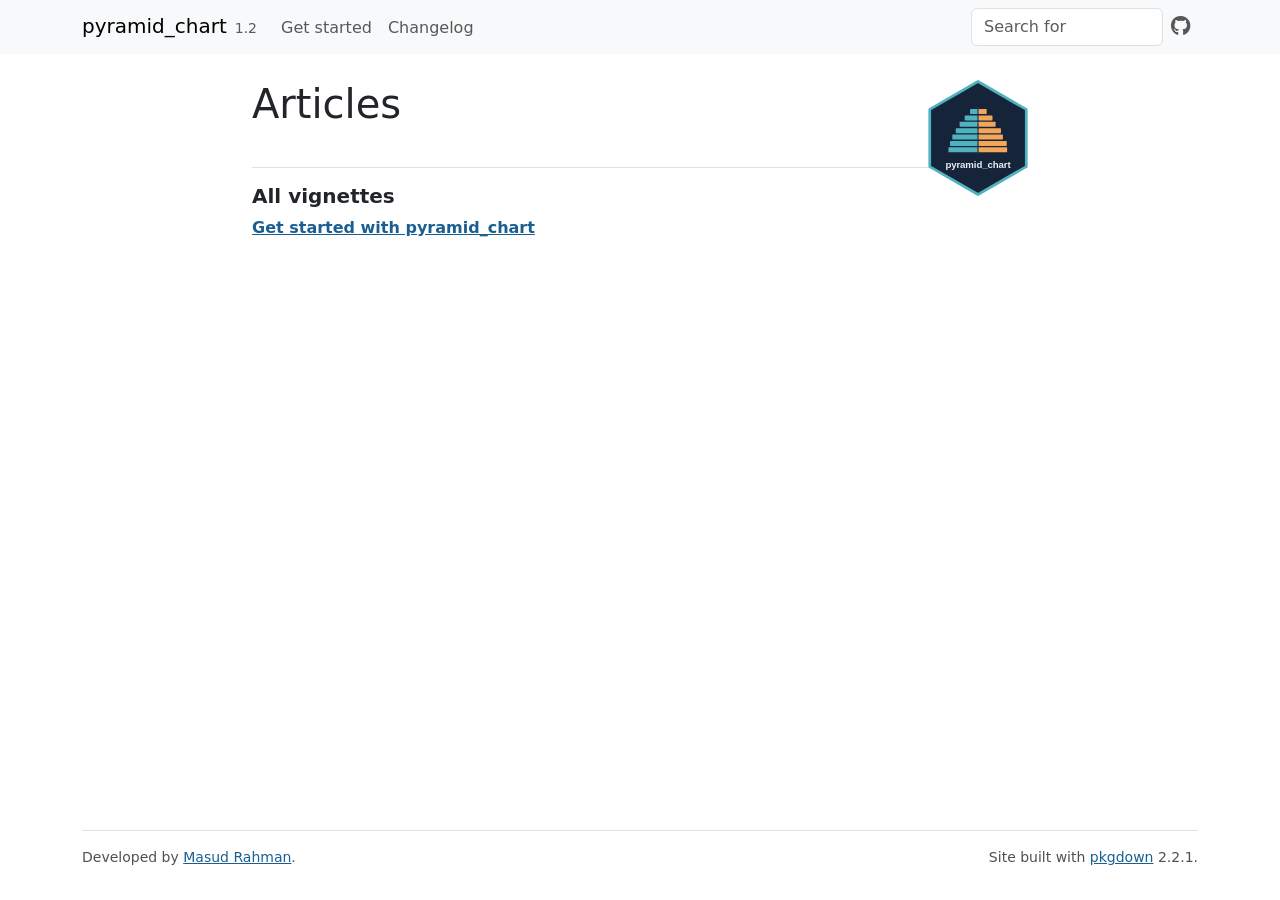
<file: articles/index.html>
<!DOCTYPE html>
<!-- Generated by pkgdown: do not edit by hand --><html lang="en"><head><meta http-equiv="Content-Type" content="text/html; charset=UTF-8"><meta charset="utf-8"><meta http-equiv="X-UA-Compatible" content="IE=edge"><meta name="viewport" content="width=device-width, initial-scale=1, shrink-to-fit=no"><title>Articles • pyramid_chart</title><!-- favicons --><link rel="icon" type="image/png" sizes="96x96" href="../favicon-96x96.png"><link rel="icon" type="”image/svg+xml”" href="../favicon.svg"><link rel="apple-touch-icon" sizes="180x180" href="../apple-touch-icon.png"><link rel="icon" sizes="any" href="../favicon.ico"><link rel="manifest" href="../site.webmanifest"><script src="../deps/jquery-3.6.0/jquery-3.6.0.min.js"></script><meta name="viewport" content="width=device-width, initial-scale=1, shrink-to-fit=no"><link href="../deps/bootstrap-5.3.8/bootstrap.min.css" rel="stylesheet"><script src="../deps/bootstrap-5.3.8/bootstrap.bundle.min.js"></script><link href="../deps/font-awesome-6.5.2/css/all.min.css" rel="stylesheet"><link href="../deps/font-awesome-6.5.2/css/v4-shims.min.css" rel="stylesheet"><script src="../deps/headroom-0.11.0/headroom.min.js"></script><script src="../deps/headroom-0.11.0/jQuery.headroom.min.js"></script><script src="../deps/bootstrap-toc-1.0.1/bootstrap-toc.min.js"></script><script src="../deps/clipboard.js-2.0.11/clipboard.min.js"></script><script src="../deps/search-1.0.0/autocomplete.jquery.min.js"></script><script src="../deps/search-1.0.0/fuse.min.js"></script><script src="../deps/search-1.0.0/mark.min.js"></script><!-- pkgdown --><script src="../pkgdown.js"></script><meta property="og:title" content="Articles"><meta property="og:image" content="https://masud90.github.io/pyramid_chart/logo.svg"></head><body>
    <a href="#main" class="visually-hidden-focusable">Skip to contents</a>


    <nav class="navbar navbar-expand-lg fixed-top bg-light" data-bs-theme="light" aria-label="Site navigation"><div class="container">

    <a class="navbar-brand me-2" href="../index.html">pyramid_chart</a>

    <small class="nav-text text-muted me-auto" data-bs-toggle="tooltip" data-bs-placement="bottom" title="">1.2</small>


    <button class="navbar-toggler" type="button" data-bs-toggle="collapse" data-bs-target="#navbar" aria-controls="navbar" aria-expanded="false" aria-label="Toggle navigation">
      <span class="navbar-toggler-icon"></span>
    </button>

    <div id="navbar" class="collapse navbar-collapse ms-3">
      <ul class="navbar-nav me-auto"><li class="nav-item"><a class="nav-link" href="../articles/pyramid_chart.html">Get started</a></li>
<li class="nav-item"><a class="nav-link" href="../news/index.html">Changelog</a></li>
      </ul><ul class="navbar-nav"><li class="nav-item"><form class="form-inline" role="search">
 <input class="form-control" type="search" name="search-input" id="search-input" autocomplete="off" aria-label="Search site" placeholder="Search for" data-search-index="../search.json"></form></li>
<li class="nav-item"><a class="external-link nav-link" href="https://github.com/masud90/pyramid_chart/" aria-label="GitHub"><span class="fa fab fa-github fa-lg"></span></a></li>
      </ul></div>


  </div>
</nav><div class="container template-article-index">
<div class="row">
  <main id="main" class="col-md-9"><div class="page-header">
      <img src="../logo.svg" class="logo" alt=""><h1>Articles</h1>
    </div>

    <div class="section ">
      <h3>All vignettes</h3>
      <div class="section-desc"></div>

      <dl><dt><a href="pyramid_chart.html">Get started with pyramid_chart</a></dt>
        <dd>
      </dd></dl></div>
  </main></div>


    <footer><div class="pkgdown-footer-left">
  <p>Developed by <a href="https://github.com/masud90" class="external-link">Masud Rahman</a>.</p>
</div>

<div class="pkgdown-footer-right">
  <p>Site built with <a href="https://pkgdown.r-lib.org/" class="external-link">pkgdown</a> 2.2.1.</p>
</div>

    </footer></div>





  </body></html>
</file>
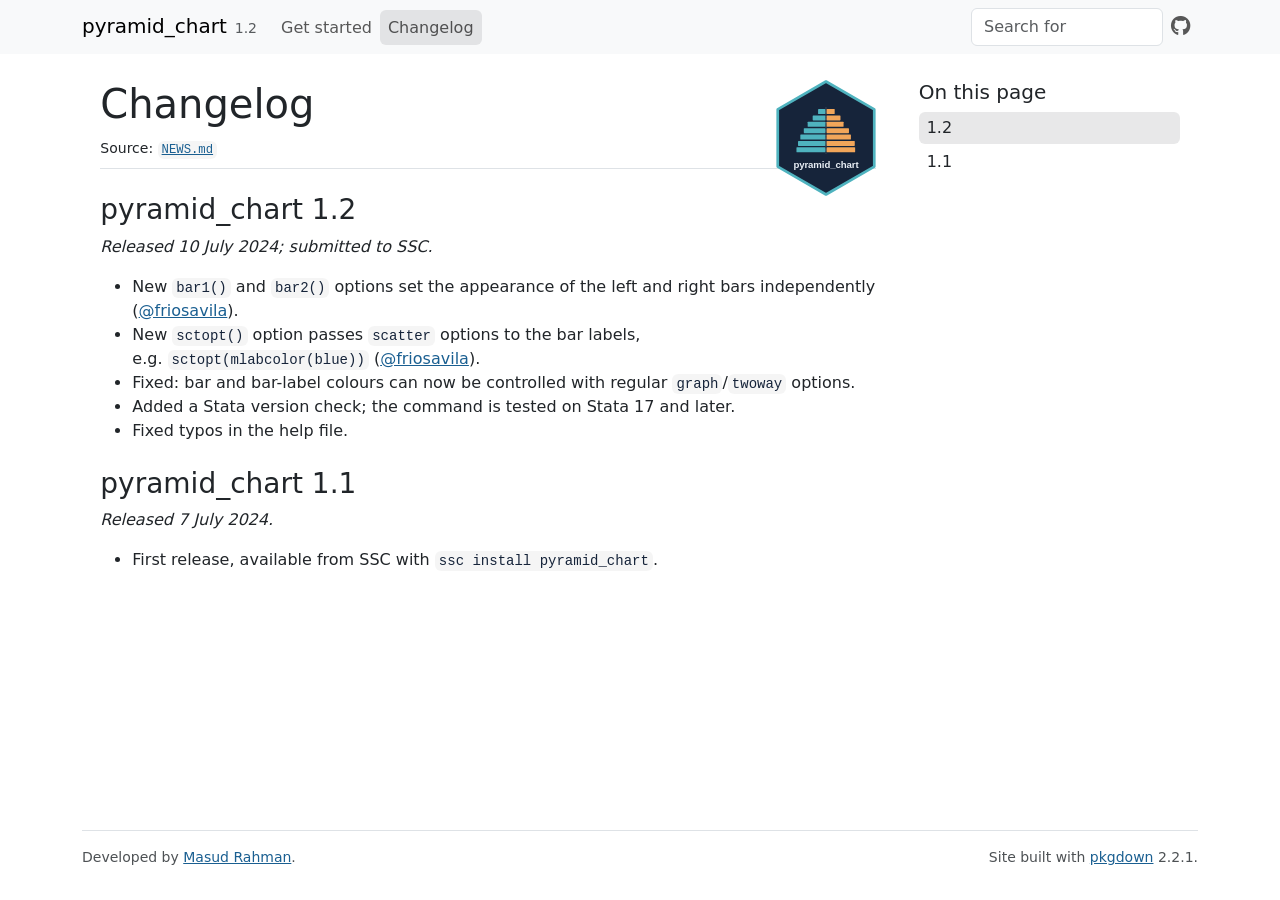
<file: news/index.html>
<!DOCTYPE html>
<!-- Generated by pkgdown: do not edit by hand --><html lang="en"><head><meta http-equiv="Content-Type" content="text/html; charset=UTF-8"><meta charset="utf-8"><meta http-equiv="X-UA-Compatible" content="IE=edge"><meta name="viewport" content="width=device-width, initial-scale=1, shrink-to-fit=no"><title>Changelog • pyramid_chart</title><!-- favicons --><link rel="icon" type="image/png" sizes="96x96" href="../favicon-96x96.png"><link rel="icon" type="”image/svg+xml”" href="../favicon.svg"><link rel="apple-touch-icon" sizes="180x180" href="../apple-touch-icon.png"><link rel="icon" sizes="any" href="../favicon.ico"><link rel="manifest" href="../site.webmanifest"><script src="../deps/jquery-3.6.0/jquery-3.6.0.min.js"></script><meta name="viewport" content="width=device-width, initial-scale=1, shrink-to-fit=no"><link href="../deps/bootstrap-5.3.8/bootstrap.min.css" rel="stylesheet"><script src="../deps/bootstrap-5.3.8/bootstrap.bundle.min.js"></script><link href="../deps/font-awesome-6.5.2/css/all.min.css" rel="stylesheet"><link href="../deps/font-awesome-6.5.2/css/v4-shims.min.css" rel="stylesheet"><script src="../deps/headroom-0.11.0/headroom.min.js"></script><script src="../deps/headroom-0.11.0/jQuery.headroom.min.js"></script><script src="../deps/bootstrap-toc-1.0.1/bootstrap-toc.min.js"></script><script src="../deps/clipboard.js-2.0.11/clipboard.min.js"></script><script src="../deps/search-1.0.0/autocomplete.jquery.min.js"></script><script src="../deps/search-1.0.0/fuse.min.js"></script><script src="../deps/search-1.0.0/mark.min.js"></script><!-- pkgdown --><script src="../pkgdown.js"></script><meta property="og:title" content="Changelog"><meta property="og:image" content="https://masud90.github.io/pyramid_chart/logo.svg"></head><body>
    <a href="#main" class="visually-hidden-focusable">Skip to contents</a>


    <nav class="navbar navbar-expand-lg fixed-top bg-light" data-bs-theme="light" aria-label="Site navigation"><div class="container">

    <a class="navbar-brand me-2" href="../index.html">pyramid_chart</a>

    <small class="nav-text text-muted me-auto" data-bs-toggle="tooltip" data-bs-placement="bottom" title="">1.2</small>


    <button class="navbar-toggler" type="button" data-bs-toggle="collapse" data-bs-target="#navbar" aria-controls="navbar" aria-expanded="false" aria-label="Toggle navigation">
      <span class="navbar-toggler-icon"></span>
    </button>

    <div id="navbar" class="collapse navbar-collapse ms-3">
      <ul class="navbar-nav me-auto"><li class="nav-item"><a class="nav-link" href="../articles/pyramid_chart.html">Get started</a></li>
<li class="active nav-item"><a class="nav-link" href="../news/index.html">Changelog</a></li>
      </ul><ul class="navbar-nav"><li class="nav-item"><form class="form-inline" role="search">
 <input class="form-control" type="search" name="search-input" id="search-input" autocomplete="off" aria-label="Search site" placeholder="Search for" data-search-index="../search.json"></form></li>
<li class="nav-item"><a class="external-link nav-link" href="https://github.com/masud90/pyramid_chart/" aria-label="GitHub"><span class="fa fab fa-github fa-lg"></span></a></li>
      </ul></div>


  </div>
</nav><div class="container template-news">
<div class="row">
  <main id="main" class="col-md-9"><div class="page-header">
      <img src="../logo.svg" class="logo" alt=""><h1>Changelog</h1>
      <small>Source: <a href="https://github.com/masud90/pyramid_chart/blob/main/NEWS.md" class="external-link"><code>NEWS.md</code></a></small>
    </div>

    <div class="section level2">
<h2 class="pkg-version" data-toc-text="1.2" id="pyramid_chart-12">pyramid_chart 1.2<a class="anchor" aria-label="anchor" href="#pyramid_chart-12"></a></h2>
<p><em>Released 10 July 2024; submitted to SSC.</em></p>
<ul><li>New <code>bar1()</code> and <code>bar2()</code> options set the appearance of the left and right bars independently (<a href="https://github.com/friosavila" class="external-link">@friosavila</a>).</li>
<li>New <code>sctopt()</code> option passes <code>scatter</code> options to the bar labels, e.g. <code>sctopt(mlabcolor(blue))</code> (<a href="https://github.com/friosavila" class="external-link">@friosavila</a>).</li>
<li>Fixed: bar and bar-label colours can now be controlled with regular <code>graph</code>/<code>twoway</code> options.</li>
<li>Added a Stata version check; the command is tested on Stata 17 and later.</li>
<li>Fixed typos in the help file.</li>
</ul></div>
    <div class="section level2">
<h2 class="pkg-version" data-toc-text="1.1" id="pyramid_chart-11">pyramid_chart 1.1<a class="anchor" aria-label="anchor" href="#pyramid_chart-11"></a></h2>
<p><em>Released 7 July 2024.</em></p>
<ul><li>First release, available from SSC with <code>ssc install pyramid_chart</code>.</li>
</ul></div>
  </main><aside class="col-md-3"><nav id="toc" aria-label="Table of contents"><h2>On this page</h2>
    </nav></aside></div>


    <footer><div class="pkgdown-footer-left">
  <p>Developed by <a href="https://github.com/masud90" class="external-link">Masud Rahman</a>.</p>
</div>

<div class="pkgdown-footer-right">
  <p>Site built with <a href="https://pkgdown.r-lib.org/" class="external-link">pkgdown</a> 2.2.1.</p>
</div>

    </footer></div>





  </body></html>
</file>
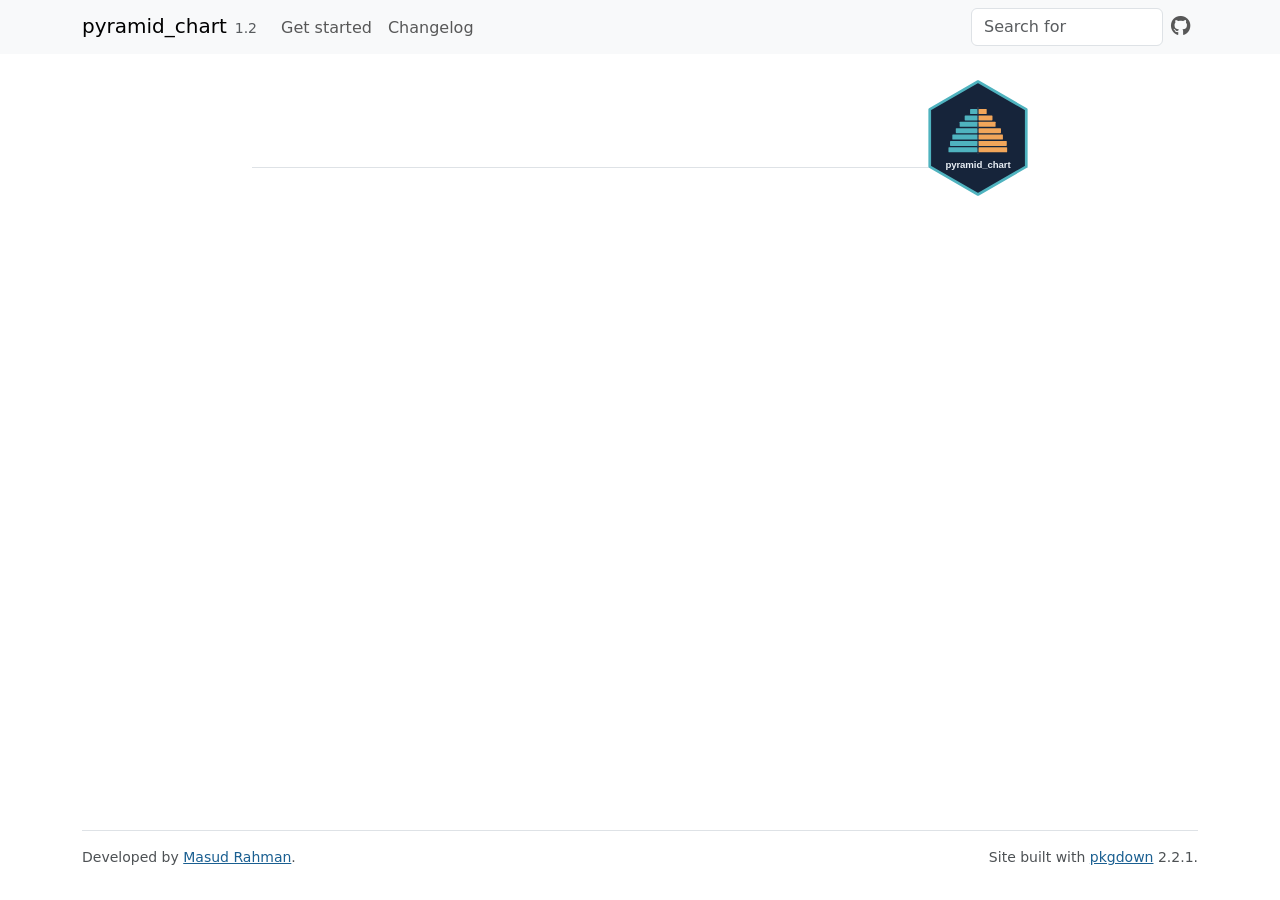
<file: reference/index.html>
<!DOCTYPE html>
<!-- Generated by pkgdown: do not edit by hand --><html lang="en"><head><meta http-equiv="Content-Type" content="text/html; charset=UTF-8"><meta charset="utf-8"><meta http-equiv="X-UA-Compatible" content="IE=edge"><meta name="viewport" content="width=device-width, initial-scale=1, shrink-to-fit=no"><title> • pyramid_chart</title><!-- favicons --><link rel="icon" type="image/png" sizes="96x96" href="../favicon-96x96.png"><link rel="icon" type="”image/svg+xml”" href="../favicon.svg"><link rel="apple-touch-icon" sizes="180x180" href="../apple-touch-icon.png"><link rel="icon" sizes="any" href="../favicon.ico"><link rel="manifest" href="../site.webmanifest"><script src="../deps/jquery-3.6.0/jquery-3.6.0.min.js"></script><meta name="viewport" content="width=device-width, initial-scale=1, shrink-to-fit=no"><link href="../deps/bootstrap-5.3.8/bootstrap.min.css" rel="stylesheet"><script src="../deps/bootstrap-5.3.8/bootstrap.bundle.min.js"></script><link href="../deps/font-awesome-6.5.2/css/all.min.css" rel="stylesheet"><link href="../deps/font-awesome-6.5.2/css/v4-shims.min.css" rel="stylesheet"><script src="../deps/headroom-0.11.0/headroom.min.js"></script><script src="../deps/headroom-0.11.0/jQuery.headroom.min.js"></script><script src="../deps/bootstrap-toc-1.0.1/bootstrap-toc.min.js"></script><script src="../deps/clipboard.js-2.0.11/clipboard.min.js"></script><script src="../deps/search-1.0.0/autocomplete.jquery.min.js"></script><script src="../deps/search-1.0.0/fuse.min.js"></script><script src="../deps/search-1.0.0/mark.min.js"></script><!-- pkgdown --><script src="../pkgdown.js"></script><meta property="og:title" content=""><meta property="og:image" content="https://masud90.github.io/pyramid_chart/logo.svg"></head><body>
    <a href="#main" class="visually-hidden-focusable">Skip to contents</a>


    <nav class="navbar navbar-expand-lg fixed-top bg-light" data-bs-theme="light" aria-label="Site navigation"><div class="container">

    <a class="navbar-brand me-2" href="../index.html">pyramid_chart</a>

    <small class="nav-text text-muted me-auto" data-bs-toggle="tooltip" data-bs-placement="bottom" title="">1.2</small>


    <button class="navbar-toggler" type="button" data-bs-toggle="collapse" data-bs-target="#navbar" aria-controls="navbar" aria-expanded="false" aria-label="Toggle navigation">
      <span class="navbar-toggler-icon"></span>
    </button>

    <div id="navbar" class="collapse navbar-collapse ms-3">
      <ul class="navbar-nav me-auto"><li class="nav-item"><a class="nav-link" href="../articles/pyramid_chart.html">Get started</a></li>
<li class="nav-item"><a class="nav-link" href="../news/index.html">Changelog</a></li>
      </ul><ul class="navbar-nav"><li class="nav-item"><form class="form-inline" role="search">
 <input class="form-control" type="search" name="search-input" id="search-input" autocomplete="off" aria-label="Search site" placeholder="Search for" data-search-index="../search.json"></form></li>
<li class="nav-item"><a class="external-link nav-link" href="https://github.com/masud90/pyramid_chart/" aria-label="GitHub"><span class="fa fab fa-github fa-lg"></span></a></li>
      </ul></div>


  </div>
</nav><div class="container template-reference-index">
<div class="row">
  <main id="main" class="col-md-9"><div class="page-header">
      <img src="../logo.svg" class="logo" alt=""><h1></h1>
    </div>


  </main></div>


    <footer><div class="pkgdown-footer-left">
  <p>Developed by <a href="https://github.com/masud90" class="external-link">Masud Rahman</a>.</p>
</div>

<div class="pkgdown-footer-right">
  <p>Site built with <a href="https://pkgdown.r-lib.org/" class="external-link">pkgdown</a> 2.2.1.</p>
</div>

    </footer></div>





  </body></html>
</file>
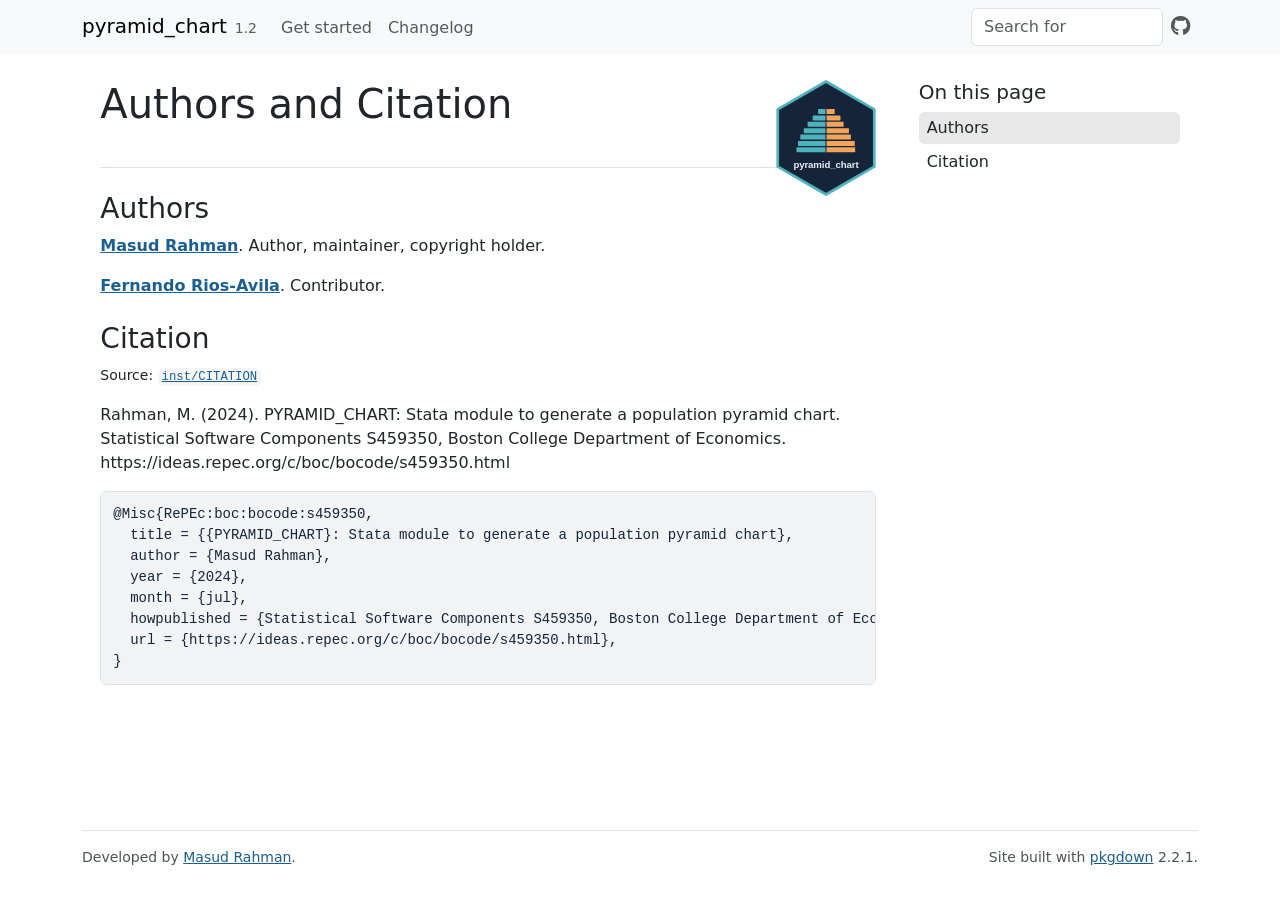
<file: authors.html>
<!DOCTYPE html>
<!-- Generated by pkgdown: do not edit by hand --><html lang="en"><head><meta http-equiv="Content-Type" content="text/html; charset=UTF-8"><meta charset="utf-8"><meta http-equiv="X-UA-Compatible" content="IE=edge"><meta name="viewport" content="width=device-width, initial-scale=1, shrink-to-fit=no"><title>Authors and Citation • pyramid_chart</title><!-- favicons --><link rel="icon" type="image/png" sizes="96x96" href="favicon-96x96.png"><link rel="icon" type="”image/svg+xml”" href="favicon.svg"><link rel="apple-touch-icon" sizes="180x180" href="apple-touch-icon.png"><link rel="icon" sizes="any" href="favicon.ico"><link rel="manifest" href="site.webmanifest"><script src="deps/jquery-3.6.0/jquery-3.6.0.min.js"></script><meta name="viewport" content="width=device-width, initial-scale=1, shrink-to-fit=no"><link href="deps/bootstrap-5.3.8/bootstrap.min.css" rel="stylesheet"><script src="deps/bootstrap-5.3.8/bootstrap.bundle.min.js"></script><link href="deps/font-awesome-6.5.2/css/all.min.css" rel="stylesheet"><link href="deps/font-awesome-6.5.2/css/v4-shims.min.css" rel="stylesheet"><script src="deps/headroom-0.11.0/headroom.min.js"></script><script src="deps/headroom-0.11.0/jQuery.headroom.min.js"></script><script src="deps/bootstrap-toc-1.0.1/bootstrap-toc.min.js"></script><script src="deps/clipboard.js-2.0.11/clipboard.min.js"></script><script src="deps/search-1.0.0/autocomplete.jquery.min.js"></script><script src="deps/search-1.0.0/fuse.min.js"></script><script src="deps/search-1.0.0/mark.min.js"></script><!-- pkgdown --><script src="pkgdown.js"></script><meta property="og:title" content="Authors and Citation"><meta property="og:image" content="https://masud90.github.io/pyramid_chart/logo.svg"></head><body>
    <a href="#main" class="visually-hidden-focusable">Skip to contents</a>


    <nav class="navbar navbar-expand-lg fixed-top bg-light" data-bs-theme="light" aria-label="Site navigation"><div class="container">

    <a class="navbar-brand me-2" href="index.html">pyramid_chart</a>

    <small class="nav-text text-muted me-auto" data-bs-toggle="tooltip" data-bs-placement="bottom" title="">1.2</small>


    <button class="navbar-toggler" type="button" data-bs-toggle="collapse" data-bs-target="#navbar" aria-controls="navbar" aria-expanded="false" aria-label="Toggle navigation">
      <span class="navbar-toggler-icon"></span>
    </button>

    <div id="navbar" class="collapse navbar-collapse ms-3">
      <ul class="navbar-nav me-auto"><li class="nav-item"><a class="nav-link" href="articles/pyramid_chart.html">Get started</a></li>
<li class="nav-item"><a class="nav-link" href="news/index.html">Changelog</a></li>
      </ul><ul class="navbar-nav"><li class="nav-item"><form class="form-inline" role="search">
 <input class="form-control" type="search" name="search-input" id="search-input" autocomplete="off" aria-label="Search site" placeholder="Search for" data-search-index="search.json"></form></li>
<li class="nav-item"><a class="external-link nav-link" href="https://github.com/masud90/pyramid_chart/" aria-label="GitHub"><span class="fa fab fa-github fa-lg"></span></a></li>
      </ul></div>


  </div>
</nav><div class="container template-citation-authors">
<div class="row">
  <main id="main" class="col-md-9"><div class="page-header">
      <img src="logo.svg" class="logo" alt=""><h1>Authors and Citation</h1>
    </div>

    <div class="section level2">
      <h2>Authors</h2>

      <ul class="list-unstyled"><li>
          <p><strong><a href="https://github.com/masud90" class="external-link">Masud Rahman</a></strong>. Author, maintainer, copyright holder.
          </p>
        </li>
        <li>
          <p><strong><a href="https://github.com/friosavila" class="external-link">Fernando Rios-Avila</a></strong>. Contributor.
          </p>
        </li>
      </ul></div>

    <div class="section level2">
      <h2 id="citation">Citation</h2>
      <p><small class="dont-index">Source: <a href="https://github.com/masud90/pyramid_chart/blob/main/inst/CITATION" class="external-link"><code>inst/CITATION</code></a></small></p>

      <p>Rahman, M. (2024). PYRAMID_CHART: Stata module to generate a population pyramid chart. Statistical Software Components S459350, Boston College Department of Economics. https://ideas.repec.org/c/boc/bocode/s459350.html</p>
      <pre>@Misc{RePEc:boc:bocode:s459350,
  title = {{PYRAMID_CHART}: Stata module to generate a population pyramid chart},
  author = {Masud Rahman},
  year = {2024},
  month = {jul},
  howpublished = {Statistical Software Components S459350, Boston College Department of Economics},
  url = {https://ideas.repec.org/c/boc/bocode/s459350.html},
}</pre>
    </div>

  </main><aside class="col-md-3"><nav id="toc" aria-label="Table of contents"><h2>On this page</h2>
    </nav></aside></div>


    <footer><div class="pkgdown-footer-left">
  <p>Developed by <a href="https://github.com/masud90" class="external-link">Masud Rahman</a>.</p>
</div>

<div class="pkgdown-footer-right">
  <p>Site built with <a href="https://pkgdown.r-lib.org/" class="external-link">pkgdown</a> 2.2.1.</p>
</div>

    </footer></div>





  </body></html>
</file>
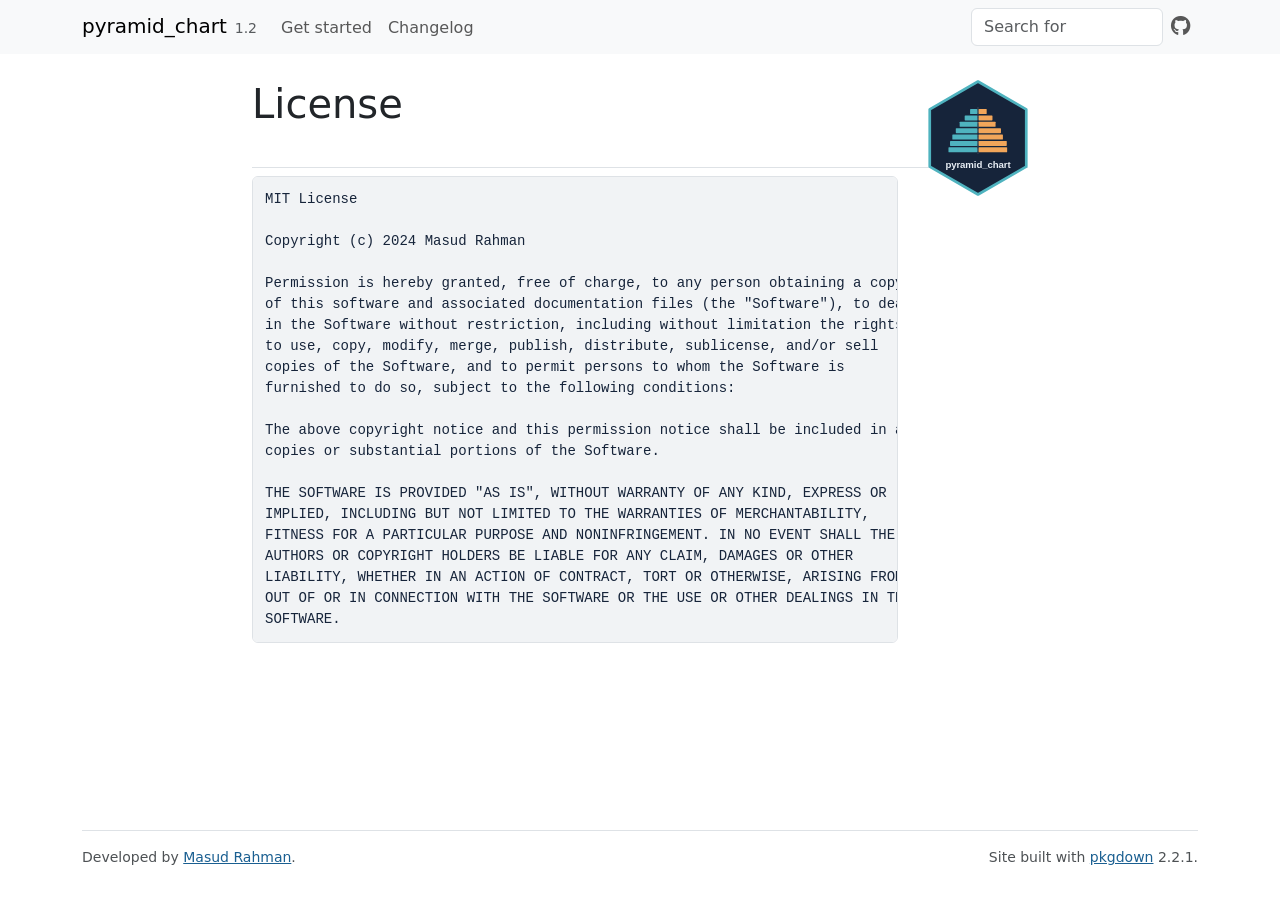
<file: LICENSE-text.html>
<!DOCTYPE html>
<!-- Generated by pkgdown: do not edit by hand --><html lang="en"><head><meta http-equiv="Content-Type" content="text/html; charset=UTF-8"><meta charset="utf-8"><meta http-equiv="X-UA-Compatible" content="IE=edge"><meta name="viewport" content="width=device-width, initial-scale=1, shrink-to-fit=no"><title>License • pyramid_chart</title><!-- favicons --><link rel="icon" type="image/png" sizes="96x96" href="favicon-96x96.png"><link rel="icon" type="”image/svg+xml”" href="favicon.svg"><link rel="apple-touch-icon" sizes="180x180" href="apple-touch-icon.png"><link rel="icon" sizes="any" href="favicon.ico"><link rel="manifest" href="site.webmanifest"><script src="deps/jquery-3.6.0/jquery-3.6.0.min.js"></script><meta name="viewport" content="width=device-width, initial-scale=1, shrink-to-fit=no"><link href="deps/bootstrap-5.3.8/bootstrap.min.css" rel="stylesheet"><script src="deps/bootstrap-5.3.8/bootstrap.bundle.min.js"></script><link href="deps/font-awesome-6.5.2/css/all.min.css" rel="stylesheet"><link href="deps/font-awesome-6.5.2/css/v4-shims.min.css" rel="stylesheet"><script src="deps/headroom-0.11.0/headroom.min.js"></script><script src="deps/headroom-0.11.0/jQuery.headroom.min.js"></script><script src="deps/bootstrap-toc-1.0.1/bootstrap-toc.min.js"></script><script src="deps/clipboard.js-2.0.11/clipboard.min.js"></script><script src="deps/search-1.0.0/autocomplete.jquery.min.js"></script><script src="deps/search-1.0.0/fuse.min.js"></script><script src="deps/search-1.0.0/mark.min.js"></script><!-- pkgdown --><script src="pkgdown.js"></script><meta property="og:title" content="License"><meta property="og:image" content="https://masud90.github.io/pyramid_chart/logo.svg"></head><body>
    <a href="#main" class="visually-hidden-focusable">Skip to contents</a>


    <nav class="navbar navbar-expand-lg fixed-top bg-light" data-bs-theme="light" aria-label="Site navigation"><div class="container">

    <a class="navbar-brand me-2" href="index.html">pyramid_chart</a>

    <small class="nav-text text-muted me-auto" data-bs-toggle="tooltip" data-bs-placement="bottom" title="">1.2</small>


    <button class="navbar-toggler" type="button" data-bs-toggle="collapse" data-bs-target="#navbar" aria-controls="navbar" aria-expanded="false" aria-label="Toggle navigation">
      <span class="navbar-toggler-icon"></span>
    </button>

    <div id="navbar" class="collapse navbar-collapse ms-3">
      <ul class="navbar-nav me-auto"><li class="nav-item"><a class="nav-link" href="articles/pyramid_chart.html">Get started</a></li>
<li class="nav-item"><a class="nav-link" href="news/index.html">Changelog</a></li>
      </ul><ul class="navbar-nav"><li class="nav-item"><form class="form-inline" role="search">
 <input class="form-control" type="search" name="search-input" id="search-input" autocomplete="off" aria-label="Search site" placeholder="Search for" data-search-index="search.json"></form></li>
<li class="nav-item"><a class="external-link nav-link" href="https://github.com/masud90/pyramid_chart/" aria-label="GitHub"><span class="fa fab fa-github fa-lg"></span></a></li>
      </ul></div>


  </div>
</nav><div class="container template-title-body">
<div class="row">
  <main id="main" class="col-md-9"><div class="page-header">
      <img src="logo.svg" class="logo" alt=""><h1>License</h1>

    </div>

<pre>MIT License

Copyright (c) 2024 Masud Rahman

Permission is hereby granted, free of charge, to any person obtaining a copy
of this software and associated documentation files (the "Software"), to deal
in the Software without restriction, including without limitation the rights
to use, copy, modify, merge, publish, distribute, sublicense, and/or sell
copies of the Software, and to permit persons to whom the Software is
furnished to do so, subject to the following conditions:

The above copyright notice and this permission notice shall be included in all
copies or substantial portions of the Software.

THE SOFTWARE IS PROVIDED "AS IS", WITHOUT WARRANTY OF ANY KIND, EXPRESS OR
IMPLIED, INCLUDING BUT NOT LIMITED TO THE WARRANTIES OF MERCHANTABILITY,
FITNESS FOR A PARTICULAR PURPOSE AND NONINFRINGEMENT. IN NO EVENT SHALL THE
AUTHORS OR COPYRIGHT HOLDERS BE LIABLE FOR ANY CLAIM, DAMAGES OR OTHER
LIABILITY, WHETHER IN AN ACTION OF CONTRACT, TORT OR OTHERWISE, ARISING FROM,
OUT OF OR IN CONNECTION WITH THE SOFTWARE OR THE USE OR OTHER DEALINGS IN THE
SOFTWARE.
</pre>

  </main></div>


    <footer><div class="pkgdown-footer-left">
  <p>Developed by <a href="https://github.com/masud90" class="external-link">Masud Rahman</a>.</p>
</div>

<div class="pkgdown-footer-right">
  <p>Site built with <a href="https://pkgdown.r-lib.org/" class="external-link">pkgdown</a> 2.2.1.</p>
</div>

    </footer></div>





  </body></html>
</file>
<file: deps/font-awesome-6.5.2/css/v4-shims.min.css>
/*!
 * Font Awesome Free 6.5.2 by @fontawesome - https://fontawesome.com
 * License - https://fontawesome.com/license/free (Icons: CC BY 4.0, Fonts: SIL OFL 1.1, Code: MIT License)
 * Copyright 2024 Fonticons, Inc.
 */
.fa.fa-glass:before{content:"\f000"}.fa.fa-envelope-o{font-family:"Font Awesome 6 Free";font-weight:400}.fa.fa-envelope-o:before{content:"\f0e0"}.fa.fa-star-o{font-family:"Font Awesome 6 Free";font-weight:400}.fa.fa-star-o:before{content:"\f005"}.fa.fa-close:before,.fa.fa-remove:before{content:"\f00d"}.fa.fa-gear:before{content:"\f013"}.fa.fa-trash-o{font-family:"Font Awesome 6 Free";font-weight:400}.fa.fa-trash-o:before{content:"\f2ed"}.fa.fa-home:before{content:"\f015"}.fa.fa-file-o{font-family:"Font Awesome 6 Free";font-weight:400}.fa.fa-file-o:before{content:"\f15b"}.fa.fa-clock-o{font-family:"Font Awesome 6 Free";font-weight:400}.fa.fa-clock-o:before{content:"\f017"}.fa.fa-arrow-circle-o-down{font-family:"Font Awesome 6 Free";font-weight:400}.fa.fa-arrow-circle-o-down:before{content:"\f358"}.fa.fa-arrow-circle-o-up{font-family:"Font Awesome 6 Free";font-weight:400}.fa.fa-arrow-circle-o-up:before{content:"\f35b"}.fa.fa-play-circle-o{font-family:"Font Awesome 6 Free";font-weight:400}.fa.fa-play-circle-o:before{content:"\f144"}.fa.fa-repeat:before,.fa.fa-rotate-right:before{content:"\f01e"}.fa.fa-refresh:before{content:"\f021"}.fa.fa-list-alt{font-family:"Font Awesome 6 Free";font-weight:400}.fa.fa-list-alt:before{content:"\f022"}.fa.fa-dedent:before{content:"\f03b"}.fa.fa-video-camera:before{content:"\f03d"}.fa.fa-picture-o{font-family:"Font Awesome 6 Free";font-weight:400}.fa.fa-picture-o:before{content:"\f03e"}.fa.fa-photo{font-family:"Font Awesome 6 Free";font-weight:400}.fa.fa-photo:before{content:"\f03e"}.fa.fa-image{font-family:"Font Awesome 6 Free";font-weight:400}.fa.fa-image:before{content:"\f03e"}.fa.fa-map-marker:before{content:"\f3c5"}.fa.fa-pencil-square-o{font-family:"Font Awesome 6 Free";font-weight:400}.fa.fa-pencil-square-o:before{content:"\f044"}.fa.fa-edit{font-family:"Font Awesome 6 Free";font-weight:400}.fa.fa-edit:before{content:"\f044"}.fa.fa-share-square-o:before{content:"\f14d"}.fa.fa-check-square-o{font-family:"Font Awesome 6 Free";font-weight:400}.fa.fa-check-square-o:before{content:"\f14a"}.fa.fa-arrows:before{content:"\f0b2"}.fa.fa-times-circle-o{font-family:"Font Awesome 6 Free";font-weight:400}.fa.fa-times-circle-o:before{content:"\f057"}.fa.fa-check-circle-o{font-family:"Font Awesome 6 Free";font-weight:400}.fa.fa-check-circle-o:before{content:"\f058"}.fa.fa-mail-forward:before{content:"\f064"}.fa.fa-expand:before{content:"\f424"}.fa.fa-compress:before{content:"\f422"}.fa.fa-eye,.fa.fa-eye-slash{font-family:"Font Awesome 6 Free";font-weight:400}.fa.fa-warning:before{content:"\f071"}.fa.fa-calendar:before{content:"\f073"}.fa.fa-arrows-v:before{content:"\f338"}.fa.fa-arrows-h:before{content:"\f337"}.fa.fa-bar-chart-o:before,.fa.fa-bar-chart:before{content:"\e0e3"}.fa.fa-twitter-square{font-family:"Font Awesome 6 Brands";font-weight:400}.fa.fa-twitter-square:before{content:"\f081"}.fa.fa-facebook-square{font-family:"Font Awesome 6 Brands";font-weight:400}.fa.fa-facebook-square:before{content:"\f082"}.fa.fa-gears:before{content:"\f085"}.fa.fa-thumbs-o-up{font-family:"Font Awesome 6 Free";font-weight:400}.fa.fa-thumbs-o-up:before{content:"\f164"}.fa.fa-thumbs-o-down{font-family:"Font Awesome 6 Free";font-weight:400}.fa.fa-thumbs-o-down:before{content:"\f165"}.fa.fa-heart-o{font-family:"Font Awesome 6 Free";font-weight:400}.fa.fa-heart-o:before{content:"\f004"}.fa.fa-sign-out:before{content:"\f2f5"}.fa.fa-linkedin-square{font-family:"Font Awesome 6 Brands";font-weight:400}.fa.fa-linkedin-square:before{content:"\f08c"}.fa.fa-thumb-tack:before{content:"\f08d"}.fa.fa-external-link:before{content:"\f35d"}.fa.fa-sign-in:before{content:"\f2f6"}.fa.fa-github-square{font-family:"Font Awesome 6 Brands";font-weight:400}.fa.fa-github-square:before{content:"\f092"}.fa.fa-lemon-o{font-family:"Font Awesome 6 Free";font-weight:400}.fa.fa-lemon-o:before{content:"\f094"}.fa.fa-square-o{font-family:"Font Awesome 6 Free";font-weight:400}.fa.fa-square-o:before{content:"\f0c8"}.fa.fa-bookmark-o{font-family:"Font Awesome 6 Free";font-weight:400}.fa.fa-bookmark-o:before{content:"\f02e"}.fa.fa-facebook,.fa.fa-twitter{font-family:"Font Awesome 6 Brands";font-weight:400}.fa.fa-facebook:before{content:"\f39e"}.fa.fa-facebook-f{font-family:"Font Awesome 6 Brands";font-weight:400}.fa.fa-facebook-f:before{content:"\f39e"}.fa.fa-github{font-family:"Font Awesome 6 Brands";font-weight:400}.fa.fa-credit-card{font-family:"Font Awesome 6 Free";font-weight:400}.fa.fa-feed:before{content:"\f09e"}.fa.fa-hdd-o{font-family:"Font Awesome 6 Free";font-weight:400}.fa.fa-hdd-o:before{content:"\f0a0"}.fa.fa-hand-o-right{font-family:"Font Awesome 6 Free";font-weight:400}.fa.fa-hand-o-right:before{content:"\f0a4"}.fa.fa-hand-o-left{font-family:"Font Awesome 6 Free";font-weight:400}.fa.fa-hand-o-left:before{content:"\f0a5"}.fa.fa-hand-o-up{font-family:"Font Awesome 6 Free";font-weight:400}.fa.fa-hand-o-up:before{content:"\f0a6"}.fa.fa-hand-o-down{font-family:"Font Awesome 6 Free";font-weight:400}.fa.fa-hand-o-down:before{content:"\f0a7"}.fa.fa-globe:before{content:"\f57d"}.fa.fa-tasks:before{content:"\f828"}.fa.fa-arrows-alt:before{content:"\f31e"}.fa.fa-group:before{content:"\f0c0"}.fa.fa-chain:before{content:"\f0c1"}.fa.fa-cut:before{content:"\f0c4"}.fa.fa-files-o{font-family:"Font Awesome 6 Free";font-weight:400}.fa.fa-files-o:before{content:"\f0c5"}.fa.fa-floppy-o{font-family:"Font Awesome 6 Free";font-weight:400}.fa.fa-floppy-o:before{content:"\f0c7"}.fa.fa-save{font-family:"Font Awesome 6 Free";font-weight:400}.fa.fa-save:before{content:"\f0c7"}.fa.fa-navicon:before,.fa.fa-reorder:before{content:"\f0c9"}.fa.fa-magic:before{content:"\e2ca"}.fa.fa-pinterest,.fa.fa-pinterest-square{font-family:"Font Awesome 6 Brands";font-weight:400}.fa.fa-pinterest-square:before{content:"\f0d3"}.fa.fa-google-plus-square{font-family:"Font Awesome 6 Brands";font-weight:400}.fa.fa-google-plus-square:before{content:"\f0d4"}.fa.fa-google-plus{font-family:"Font Awesome 6 Brands";font-weight:400}.fa.fa-google-plus:before{content:"\f0d5"}.fa.fa-money:before{content:"\f3d1"}.fa.fa-unsorted:before{content:"\f0dc"}.fa.fa-sort-desc:before{content:"\f0dd"}.fa.fa-sort-asc:before{content:"\f0de"}.fa.fa-linkedin{font-family:"Font Awesome 6 Brands";font-weight:400}.fa.fa-linkedin:before{content:"\f0e1"}.fa.fa-rotate-left:before{content:"\f0e2"}.fa.fa-legal:before{content:"\f0e3"}.fa.fa-dashboard:before,.fa.fa-tachometer:before{content:"\f625"}.fa.fa-comment-o{font-family:"Font Awesome 6 Free";font-weight:400}.fa.fa-comment-o:before{content:"\f075"}.fa.fa-comments-o{font-family:"Font Awesome 6 Free";font-weight:400}.fa.fa-comments-o:before{content:"\f086"}.fa.fa-flash:before{content:"\f0e7"}.fa.fa-clipboard:before{content:"\f0ea"}.fa.fa-lightbulb-o{font-family:"Font Awesome 6 Free";font-weight:400}.fa.fa-lightbulb-o:before{content:"\f0eb"}.fa.fa-exchange:before{content:"\f362"}.fa.fa-cloud-download:before{content:"\f0ed"}.fa.fa-cloud-upload:before{content:"\f0ee"}.fa.fa-bell-o{font-family:"Font Awesome 6 Free";font-weight:400}.fa.fa-bell-o:before{content:"\f0f3"}.fa.fa-cutlery:before{content:"\f2e7"}.fa.fa-file-text-o{font-family:"Font Awesome 6 Free";font-weight:400}.fa.fa-file-text-o:before{content:"\f15c"}.fa.fa-building-o{font-family:"Font Awesome 6 Free";font-weight:400}.fa.fa-building-o:before{content:"\f1ad"}.fa.fa-hospital-o{font-family:"Font Awesome 6 Free";font-weight:400}.fa.fa-hospital-o:before{content:"\f0f8"}.fa.fa-tablet:before{content:"\f3fa"}.fa.fa-mobile-phone:before,.fa.fa-mobile:before{content:"\f3cd"}.fa.fa-circle-o{font-family:"Font Awesome 6 Free";font-weight:400}.fa.fa-circle-o:before{content:"\f111"}.fa.fa-mail-reply:before{content:"\f3e5"}.fa.fa-github-alt{font-family:"Font Awesome 6 Brands";font-weight:400}.fa.fa-folder-o{font-family:"Font Awesome 6 Free";font-weight:400}.fa.fa-folder-o:before{content:"\f07b"}.fa.fa-folder-open-o{font-family:"Font Awesome 6 Free";font-weight:400}.fa.fa-folder-open-o:before{content:"\f07c"}.fa.fa-smile-o{font-family:"Font Awesome 6 Free";font-weight:400}.fa.fa-smile-o:before{content:"\f118"}.fa.fa-frown-o{font-family:"Font Awesome 6 Free";font-weight:400}.fa.fa-frown-o:before{content:"\f119"}.fa.fa-meh-o{font-family:"Font Awesome 6 Free";font-weight:400}.fa.fa-meh-o:before{content:"\f11a"}.fa.fa-keyboard-o{font-family:"Font Awesome 6 Free";font-weight:400}.fa.fa-keyboard-o:before{content:"\f11c"}.fa.fa-flag-o{font-family:"Font Awesome 6 Free";font-weight:400}.fa.fa-flag-o:before{content:"\f024"}.fa.fa-mail-reply-all:before{content:"\f122"}.fa.fa-star-half-o{font-family:"Font Awesome 6 Free";font-weight:400}.fa.fa-star-half-o:before{content:"\f5c0"}.fa.fa-star-half-empty{font-family:"Font Awesome 6 Free";font-weight:400}.fa.fa-star-half-empty:before{content:"\f5c0"}.fa.fa-star-half-full{font-family:"Font Awesome 6 Free";font-weight:400}.fa.fa-star-half-full:before{content:"\f5c0"}.fa.fa-code-fork:before{content:"\f126"}.fa.fa-chain-broken:before,.fa.fa-unlink:before{content:"\f127"}.fa.fa-calendar-o{font-family:"Font Awesome 6 Free";font-weight:400}.fa.fa-calendar-o:before{content:"\f133"}.fa.fa-css3,.fa.fa-html5,.fa.fa-maxcdn{font-family:"Font Awesome 6 Brands";font-weight:400}.fa.fa-unlock-alt:before{content:"\f09c"}.fa.fa-minus-square-o{font-family:"Font Awesome 6 Free";font-weight:400}.fa.fa-minus-square-o:before{content:"\f146"}.fa.fa-level-up:before{content:"\f3bf"}.fa.fa-level-down:before{content:"\f3be"}.fa.fa-pencil-square:before{content:"\f14b"}.fa.fa-external-link-square:before{content:"\f360"}.fa.fa-compass{font-family:"Font Awesome 6 Free";font-weight:400}.fa.fa-caret-square-o-down{font-family:"Font Awesome 6 Free";font-weight:400}.fa.fa-caret-square-o-down:before{content:"\f150"}.fa.fa-toggle-down{font-family:"Font Awesome 6 Free";font-weight:400}.fa.fa-toggle-down:before{content:"\f150"}.fa.fa-caret-square-o-up{font-family:"Font Awesome 6 Free";font-weight:400}.fa.fa-caret-square-o-up:before{content:"\f151"}.fa.fa-toggle-up{font-family:"Font Awesome 6 Free";font-weight:400}.fa.fa-toggle-up:before{content:"\f151"}.fa.fa-caret-square-o-right{font-family:"Font Awesome 6 Free";font-weight:400}.fa.fa-caret-square-o-right:before{content:"\f152"}.fa.fa-toggle-right{font-family:"Font Awesome 6 Free";font-weight:400}.fa.fa-toggle-right:before{content:"\f152"}.fa.fa-eur:before,.fa.fa-euro:before{content:"\f153"}.fa.fa-gbp:before{content:"\f154"}.fa.fa-dollar:before,.fa.fa-usd:before{content:"\24"}.fa.fa-inr:before,.fa.fa-rupee:before{content:"\e1bc"}.fa.fa-cny:before,.fa.fa-jpy:before,.fa.fa-rmb:before,.fa.fa-yen:before{content:"\f157"}.fa.fa-rouble:before,.fa.fa-rub:before,.fa.fa-ruble:before{content:"\f158"}.fa.fa-krw:before,.fa.fa-won:before{content:"\f159"}.fa.fa-bitcoin,.fa.fa-btc{font-family:"Font Awesome 6 Brands";font-weight:400}.fa.fa-bitcoin:before{content:"\f15a"}.fa.fa-file-text:before{content:"\f15c"}.fa.fa-sort-alpha-asc:before{content:"\f15d"}.fa.fa-sort-alpha-desc:before{content:"\f881"}.fa.fa-sort-amount-asc:before{content:"\f884"}.fa.fa-sort-amount-desc:before{content:"\f160"}.fa.fa-sort-numeric-asc:before{content:"\f162"}.fa.fa-sort-numeric-desc:before{content:"\f886"}.fa.fa-youtube-square{font-family:"Font Awesome 6 Brands";font-weight:400}.fa.fa-youtube-square:before{content:"\f431"}.fa.fa-xing,.fa.fa-xing-square,.fa.fa-youtube{font-family:"Font Awesome 6 Brands";font-weight:400}.fa.fa-xing-square:before{content:"\f169"}.fa.fa-youtube-play{font-family:"Font Awesome 6 Brands";font-weight:400}.fa.fa-youtube-play:before{content:"\f167"}.fa.fa-adn,.fa.fa-bitbucket,.fa.fa-bitbucket-square,.fa.fa-dropbox,.fa.fa-flickr,.fa.fa-instagram,.fa.fa-stack-overflow{font-family:"Font Awesome 6 Brands";font-weight:400}.fa.fa-bitbucket-square:before{content:"\f171"}.fa.fa-tumblr,.fa.fa-tumblr-square{font-family:"Font Awesome 6 Brands";font-weight:400}.fa.fa-tumblr-square:before{content:"\f174"}.fa.fa-long-arrow-down:before{content:"\f309"}.fa.fa-long-arrow-up:before{content:"\f30c"}.fa.fa-long-arrow-left:before{content:"\f30a"}.fa.fa-long-arrow-right:before{content:"\f30b"}.fa.fa-android,.fa.fa-apple,.fa.fa-dribbble,.fa.fa-foursquare,.fa.fa-gittip,.fa.fa-gratipay,.fa.fa-linux,.fa.fa-skype,.fa.fa-trello,.fa.fa-windows{font-family:"Font Awesome 6 Brands";font-weight:400}.fa.fa-gittip:before{content:"\f184"}.fa.fa-sun-o{font-family:"Font Awesome 6 Free";font-weight:400}.fa.fa-sun-o:before{content:"\f185"}.fa.fa-moon-o{font-family:"Font Awesome 6 Free";font-weight:400}.fa.fa-moon-o:before{content:"\f186"}.fa.fa-pagelines,.fa.fa-renren,.fa.fa-stack-exchange,.fa.fa-vk,.fa.fa-weibo{font-family:"Font Awesome 6 Brands";font-weight:400}.fa.fa-arrow-circle-o-right{font-family:"Font Awesome 6 Free";font-weight:400}.fa.fa-arrow-circle-o-right:before{content:"\f35a"}.fa.fa-arrow-circle-o-left{font-family:"Font Awesome 6 Free";font-weight:400}.fa.fa-arrow-circle-o-left:before{content:"\f359"}.fa.fa-caret-square-o-left{font-family:"Font Awesome 6 Free";font-weight:400}.fa.fa-caret-square-o-left:before{content:"\f191"}.fa.fa-toggle-left{font-family:"Font Awesome 6 Free";font-weight:400}.fa.fa-toggle-left:before{content:"\f191"}.fa.fa-dot-circle-o{font-family:"Font Awesome 6 Free";font-weight:400}.fa.fa-dot-circle-o:before{content:"\f192"}.fa.fa-vimeo-square{font-family:"Font Awesome 6 Brands";font-weight:400}.fa.fa-vimeo-square:before{content:"\f194"}.fa.fa-try:before,.fa.fa-turkish-lira:before{content:"\e2bb"}.fa.fa-plus-square-o{font-family:"Font Awesome 6 Free";font-weight:400}.fa.fa-plus-square-o:before{content:"\f0fe"}.fa.fa-openid,.fa.fa-slack,.fa.fa-wordpress{font-family:"Font Awesome 6 Brands";font-weight:400}.fa.fa-bank:before,.fa.fa-institution:before{content:"\f19c"}.fa.fa-mortar-board:before{content:"\f19d"}.fa.fa-google,.fa.fa-reddit,.fa.fa-reddit-square,.fa.fa-yahoo{font-family:"Font Awesome 6 Brands";font-weight:400}.fa.fa-reddit-square:before{content:"\f1a2"}.fa.fa-behance,.fa.fa-behance-square,.fa.fa-delicious,.fa.fa-digg,.fa.fa-drupal,.fa.fa-joomla,.fa.fa-pied-piper-alt,.fa.fa-pied-piper-pp,.fa.fa-stumbleupon,.fa.fa-stumbleupon-circle{font-family:"Font Awesome 6 Brands";font-weight:400}.fa.fa-behance-square:before{content:"\f1b5"}.fa.fa-steam,.fa.fa-steam-square{font-family:"Font Awesome 6 Brands";font-weight:400}.fa.fa-steam-square:before{content:"\f1b7"}.fa.fa-automobile:before{content:"\f1b9"}.fa.fa-cab:before{content:"\f1ba"}.fa.fa-deviantart,.fa.fa-soundcloud,.fa.fa-spotify{font-family:"Font Awesome 6 Brands";font-weight:400}.fa.fa-file-pdf-o{font-family:"Font Awesome 6 Free";font-weight:400}.fa.fa-file-pdf-o:before{content:"\f1c1"}.fa.fa-file-word-o{font-family:"Font Awesome 6 Free";font-weight:400}.fa.fa-file-word-o:before{content:"\f1c2"}.fa.fa-file-excel-o{font-family:"Font Awesome 6 Free";font-weight:400}.fa.fa-file-excel-o:before{content:"\f1c3"}.fa.fa-file-powerpoint-o{font-family:"Font Awesome 6 Free";font-weight:400}.fa.fa-file-powerpoint-o:before{content:"\f1c4"}.fa.fa-file-image-o{font-family:"Font Awesome 6 Free";font-weight:400}.fa.fa-file-image-o:before{content:"\f1c5"}.fa.fa-file-photo-o{font-family:"Font Awesome 6 Free";font-weight:400}.fa.fa-file-photo-o:before{content:"\f1c5"}.fa.fa-file-picture-o{font-family:"Font Awesome 6 Free";font-weight:400}.fa.fa-file-picture-o:before{content:"\f1c5"}.fa.fa-file-archive-o{font-family:"Font Awesome 6 Free";font-weight:400}.fa.fa-file-archive-o:before{content:"\f1c6"}.fa.fa-file-zip-o{font-family:"Font Awesome 6 Free";font-weight:400}.fa.fa-file-zip-o:before{content:"\f1c6"}.fa.fa-file-audio-o{font-family:"Font Awesome 6 Free";font-weight:400}.fa.fa-file-audio-o:before{content:"\f1c7"}.fa.fa-file-sound-o{font-family:"Font Awesome 6 Free";font-weight:400}.fa.fa-file-sound-o:before{content:"\f1c7"}.fa.fa-file-video-o{font-family:"Font Awesome 6 Free";font-weight:400}.fa.fa-file-video-o:before{content:"\f1c8"}.fa.fa-file-movie-o{font-family:"Font Awesome 6 Free";font-weight:400}.fa.fa-file-movie-o:before{content:"\f1c8"}.fa.fa-file-code-o{font-family:"Font Awesome 6 Free";font-weight:400}.fa.fa-file-code-o:before{content:"\f1c9"}.fa.fa-codepen,.fa.fa-jsfiddle,.fa.fa-vine{font-family:"Font Awesome 6 Brands";font-weight:400}.fa.fa-life-bouy:before,.fa.fa-life-buoy:before,.fa.fa-life-saver:before,.fa.fa-support:before{content:"\f1cd"}.fa.fa-circle-o-notch:before{content:"\f1ce"}.fa.fa-ra,.fa.fa-rebel{font-family:"Font Awesome 6 Brands";font-weight:400}.fa.fa-ra:before{content:"\f1d0"}.fa.fa-resistance{font-family:"Font Awesome 6 Brands";font-weight:400}.fa.fa-resistance:before{content:"\f1d0"}.fa.fa-empire,.fa.fa-ge{font-family:"Font Awesome 6 Brands";font-weight:400}.fa.fa-ge:before{content:"\f1d1"}.fa.fa-git-square{font-family:"Font Awesome 6 Brands";font-weight:400}.fa.fa-git-square:before{content:"\f1d2"}.fa.fa-git,.fa.fa-hacker-news,.fa.fa-y-combinator-square{font-family:"Font Awesome 6 Brands";font-weight:400}.fa.fa-y-combinator-square:before{content:"\f1d4"}.fa.fa-yc-square{font-family:"Font Awesome 6 Brands";font-weight:400}.fa.fa-yc-square:before{content:"\f1d4"}.fa.fa-qq,.fa.fa-tencent-weibo,.fa.fa-wechat,.fa.fa-weixin{font-family:"Font Awesome 6 Brands";font-weight:400}.fa.fa-wechat:before{content:"\f1d7"}.fa.fa-send:before{content:"\f1d8"}.fa.fa-paper-plane-o{font-family:"Font Awesome 6 Free";font-weight:400}.fa.fa-paper-plane-o:before{content:"\f1d8"}.fa.fa-send-o{font-family:"Font Awesome 6 Free";font-weight:400}.fa.fa-send-o:before{content:"\f1d8"}.fa.fa-circle-thin{font-family:"Font Awesome 6 Free";font-weight:400}.fa.fa-circle-thin:before{content:"\f111"}.fa.fa-header:before{content:"\f1dc"}.fa.fa-futbol-o{font-family:"Font Awesome 6 Free";font-weight:400}.fa.fa-futbol-o:before{content:"\f1e3"}.fa.fa-soccer-ball-o{font-family:"Font Awesome 6 Free";font-weight:400}.fa.fa-soccer-ball-o:before{content:"\f1e3"}.fa.fa-slideshare,.fa.fa-twitch,.fa.fa-yelp{font-family:"Font Awesome 6 Brands";font-weight:400}.fa.fa-newspaper-o{font-family:"Font Awesome 6 Free";font-weight:400}.fa.fa-newspaper-o:before{content:"\f1ea"}.fa.fa-cc-amex,.fa.fa-cc-discover,.fa.fa-cc-mastercard,.fa.fa-cc-paypal,.fa.fa-cc-stripe,.fa.fa-cc-visa,.fa.fa-google-wallet,.fa.fa-paypal{font-family:"Font Awesome 6 Brands";font-weight:400}.fa.fa-bell-slash-o{font-family:"Font Awesome 6 Free";font-weight:400}.fa.fa-bell-slash-o:before{content:"\f1f6"}.fa.fa-trash:before{content:"\f2ed"}.fa.fa-copyright{font-family:"Font Awesome 6 Free";font-weight:400}.fa.fa-eyedropper:before{content:"\f1fb"}.fa.fa-area-chart:before{content:"\f1fe"}.fa.fa-pie-chart:before{content:"\f200"}.fa.fa-line-chart:before{content:"\f201"}.fa.fa-lastfm,.fa.fa-lastfm-square{font-family:"Font Awesome 6 Brands";font-weight:400}.fa.fa-lastfm-square:before{content:"\f203"}.fa.fa-angellist,.fa.fa-ioxhost{font-family:"Font Awesome 6 Brands";font-weight:400}.fa.fa-cc{font-family:"Font Awesome 6 Free";font-weight:400}.fa.fa-cc:before{content:"\f20a"}.fa.fa-ils:before,.fa.fa-shekel:before,.fa.fa-sheqel:before{content:"\f20b"}.fa.fa-buysellads,.fa.fa-connectdevelop,.fa.fa-dashcube,.fa.fa-forumbee,.fa.fa-leanpub,.fa.fa-sellsy,.fa.fa-shirtsinbulk,.fa.fa-simplybuilt,.fa.fa-skyatlas{font-family:"Font Awesome 6 Brands";font-weight:400}.fa.fa-diamond{font-family:"Font Awesome 6 Free";font-weight:400}.fa.fa-diamond:before{content:"\f3a5"}.fa.fa-intersex:before,.fa.fa-transgender:before{content:"\f224"}.fa.fa-transgender-alt:before{content:"\f225"}.fa.fa-facebook-official{font-family:"Font Awesome 6 Brands";font-weight:400}.fa.fa-facebook-official:before{content:"\f09a"}.fa.fa-pinterest-p,.fa.fa-whatsapp{font-family:"Font Awesome 6 Brands";font-weight:400}.fa.fa-hotel:before{content:"\f236"}.fa.fa-medium,.fa.fa-viacoin,.fa.fa-y-combinator,.fa.fa-yc{font-family:"Font Awesome 6 Brands";font-weight:400}.fa.fa-yc:before{content:"\f23b"}.fa.fa-expeditedssl,.fa.fa-opencart,.fa.fa-optin-monster{font-family:"Font Awesome 6 Brands";font-weight:400}.fa.fa-battery-4:before,.fa.fa-battery:before{content:"\f240"}.fa.fa-battery-3:before{content:"\f241"}.fa.fa-battery-2:before{content:"\f242"}.fa.fa-battery-1:before{content:"\f243"}.fa.fa-battery-0:before{content:"\f244"}.fa.fa-object-group,.fa.fa-object-ungroup,.fa.fa-sticky-note-o{font-family:"Font Awesome 6 Free";font-weight:400}.fa.fa-sticky-note-o:before{content:"\f249"}.fa.fa-cc-diners-club,.fa.fa-cc-jcb{font-family:"Font Awesome 6 Brands";font-weight:400}.fa.fa-clone{font-family:"Font Awesome 6 Free";font-weight:400}.fa.fa-hourglass-o:before{content:"\f254"}.fa.fa-hourglass-1:before{content:"\f251"}.fa.fa-hourglass-2:before{content:"\f252"}.fa.fa-hourglass-3:before{content:"\f253"}.fa.fa-hand-rock-o{font-family:"Font Awesome 6 Free";font-weight:400}.fa.fa-hand-rock-o:before{content:"\f255"}.fa.fa-hand-grab-o{font-family:"Font Awesome 6 Free";font-weight:400}.fa.fa-hand-grab-o:before{content:"\f255"}.fa.fa-hand-paper-o{font-family:"Font Awesome 6 Free";font-weight:400}.fa.fa-hand-paper-o:before{content:"\f256"}.fa.fa-hand-stop-o{font-family:"Font Awesome 6 Free";font-weight:400}.fa.fa-hand-stop-o:before{content:"\f256"}.fa.fa-hand-scissors-o{font-family:"Font Awesome 6 Free";font-weight:400}.fa.fa-hand-scissors-o:before{content:"\f257"}.fa.fa-hand-lizard-o{font-family:"Font Awesome 6 Free";font-weight:400}.fa.fa-hand-lizard-o:before{content:"\f258"}.fa.fa-hand-spock-o{font-family:"Font Awesome 6 Free";font-weight:400}.fa.fa-hand-spock-o:before{content:"\f259"}.fa.fa-hand-pointer-o{font-family:"Font Awesome 6 Free";font-weight:400}.fa.fa-hand-pointer-o:before{content:"\f25a"}.fa.fa-hand-peace-o{font-family:"Font Awesome 6 Free";font-weight:400}.fa.fa-hand-peace-o:before{content:"\f25b"}.fa.fa-registered{font-family:"Font Awesome 6 Free";font-weight:400}.fa.fa-creative-commons,.fa.fa-gg,.fa.fa-gg-circle,.fa.fa-odnoklassniki,.fa.fa-odnoklassniki-square{font-family:"Font Awesome 6 Brands";font-weight:400}.fa.fa-odnoklassniki-square:before{content:"\f264"}.fa.fa-chrome,.fa.fa-firefox,.fa.fa-get-pocket,.fa.fa-internet-explorer,.fa.fa-opera,.fa.fa-safari,.fa.fa-wikipedia-w{font-family:"Font Awesome 6 Brands";font-weight:400}.fa.fa-television:before{content:"\f26c"}.fa.fa-500px,.fa.fa-amazon,.fa.fa-contao{font-family:"Font Awesome 6 Brands";font-weight:400}.fa.fa-calendar-plus-o{font-family:"Font Awesome 6 Free";font-weight:400}.fa.fa-calendar-plus-o:before{content:"\f271"}.fa.fa-calendar-minus-o{font-family:"Font Awesome 6 Free";font-weight:400}.fa.fa-calendar-minus-o:before{content:"\f272"}.fa.fa-calendar-times-o{font-family:"Font Awesome 6 Free";font-weight:400}.fa.fa-calendar-times-o:before{content:"\f273"}.fa.fa-calendar-check-o{font-family:"Font Awesome 6 Free";font-weight:400}.fa.fa-calendar-check-o:before{content:"\f274"}.fa.fa-map-o{font-family:"Font Awesome 6 Free";font-weight:400}.fa.fa-map-o:before{content:"\f279"}.fa.fa-commenting:before{content:"\f4ad"}.fa.fa-commenting-o{font-family:"Font Awesome 6 Free";font-weight:400}.fa.fa-commenting-o:before{content:"\f4ad"}.fa.fa-houzz,.fa.fa-vimeo{font-family:"Font Awesome 6 Brands";font-weight:400}.fa.fa-vimeo:before{content:"\f27d"}.fa.fa-black-tie,.fa.fa-edge,.fa.fa-fonticons,.fa.fa-reddit-alien{font-family:"Font Awesome 6 Brands";font-weight:400}.fa.fa-credit-card-alt:before{content:"\f09d"}.fa.fa-codiepie,.fa.fa-fort-awesome,.fa.fa-mixcloud,.fa.fa-modx,.fa.fa-product-hunt,.fa.fa-scribd,.fa.fa-usb{font-family:"Font Awesome 6 Brands";font-weight:400}.fa.fa-pause-circle-o{font-family:"Font Awesome 6 Free";font-weight:400}.fa.fa-pause-circle-o:before{content:"\f28b"}.fa.fa-stop-circle-o{font-family:"Font Awesome 6 Free";font-weight:400}.fa.fa-stop-circle-o:before{content:"\f28d"}.fa.fa-bluetooth,.fa.fa-bluetooth-b,.fa.fa-envira,.fa.fa-gitlab,.fa.fa-wheelchair-alt,.fa.fa-wpbeginner,.fa.fa-wpforms{font-family:"Font Awesome 6 Brands";font-weight:400}.fa.fa-wheelchair-alt:before{content:"\f368"}.fa.fa-question-circle-o{font-family:"Font Awesome 6 Free";font-weight:400}.fa.fa-question-circle-o:before{content:"\f059"}.fa.fa-volume-control-phone:before{content:"\f2a0"}.fa.fa-asl-interpreting:before{content:"\f2a3"}.fa.fa-deafness:before,.fa.fa-hard-of-hearing:before{content:"\f2a4"}.fa.fa-glide,.fa.fa-glide-g{font-family:"Font Awesome 6 Brands";font-weight:400}.fa.fa-signing:before{content:"\f2a7"}.fa.fa-viadeo,.fa.fa-viadeo-square{font-family:"Font Awesome 6 Brands";font-weight:400}.fa.fa-viadeo-square:before{content:"\f2aa"}.fa.fa-snapchat,.fa.fa-snapchat-ghost{font-family:"Font Awesome 6 Brands";font-weight:400}.fa.fa-snapchat-ghost:before{content:"\f2ab"}.fa.fa-snapchat-square{font-family:"Font Awesome 6 Brands";font-weight:400}.fa.fa-snapchat-square:before{content:"\f2ad"}.fa.fa-first-order,.fa.fa-google-plus-official,.fa.fa-pied-piper,.fa.fa-themeisle,.fa.fa-yoast{font-family:"Font Awesome 6 Brands";font-weight:400}.fa.fa-google-plus-official:before{content:"\f2b3"}.fa.fa-google-plus-circle{font-family:"Font Awesome 6 Brands";font-weight:400}.fa.fa-google-plus-circle:before{content:"\f2b3"}.fa.fa-fa,.fa.fa-font-awesome{font-family:"Font Awesome 6 Brands";font-weight:400}.fa.fa-fa:before{content:"\f2b4"}.fa.fa-handshake-o{font-family:"Font Awesome 6 Free";font-weight:400}.fa.fa-handshake-o:before{content:"\f2b5"}.fa.fa-envelope-open-o{font-family:"Font Awesome 6 Free";font-weight:400}.fa.fa-envelope-open-o:before{content:"\f2b6"}.fa.fa-linode{font-family:"Font Awesome 6 Brands";font-weight:400}.fa.fa-address-book-o{font-family:"Font Awesome 6 Free";font-weight:400}.fa.fa-address-book-o:before{content:"\f2b9"}.fa.fa-vcard:before{content:"\f2bb"}.fa.fa-address-card-o{font-family:"Font Awesome 6 Free";font-weight:400}.fa.fa-address-card-o:before{content:"\f2bb"}.fa.fa-vcard-o{font-family:"Font Awesome 6 Free";font-weight:400}.fa.fa-vcard-o:before{content:"\f2bb"}.fa.fa-user-circle-o{font-family:"Font Awesome 6 Free";font-weight:400}.fa.fa-user-circle-o:before{content:"\f2bd"}.fa.fa-user-o{font-family:"Font Awesome 6 Free";font-weight:400}.fa.fa-user-o:before{content:"\f007"}.fa.fa-id-badge{font-family:"Font Awesome 6 Free";font-weight:400}.fa.fa-drivers-license:before{content:"\f2c2"}.fa.fa-id-card-o{font-family:"Font Awesome 6 Free";font-weight:400}.fa.fa-id-card-o:before{content:"\f2c2"}.fa.fa-drivers-license-o{font-family:"Font Awesome 6 Free";font-weight:400}.fa.fa-drivers-license-o:before{content:"\f2c2"}.fa.fa-free-code-camp,.fa.fa-quora,.fa.fa-telegram{font-family:"Font Awesome 6 Brands";font-weight:400}.fa.fa-thermometer-4:before,.fa.fa-thermometer:before{content:"\f2c7"}.fa.fa-thermometer-3:before{content:"\f2c8"}.fa.fa-thermometer-2:before{content:"\f2c9"}.fa.fa-thermometer-1:before{content:"\f2ca"}.fa.fa-thermometer-0:before{content:"\f2cb"}.fa.fa-bathtub:before,.fa.fa-s15:before{content:"\f2cd"}.fa.fa-window-maximize,.fa.fa-window-restore{font-family:"Font Awesome 6 Free";font-weight:400}.fa.fa-times-rectangle:before{content:"\f410"}.fa.fa-window-close-o{font-family:"Font Awesome 6 Free";font-weight:400}.fa.fa-window-close-o:before{content:"\f410"}.fa.fa-times-rectangle-o{font-family:"Font Awesome 6 Free";font-weight:400}.fa.fa-times-rectangle-o:before{content:"\f410"}.fa.fa-bandcamp,.fa.fa-eercast,.fa.fa-etsy,.fa.fa-grav,.fa.fa-imdb,.fa.fa-ravelry{font-family:"Font Awesome 6 Brands";font-weight:400}.fa.fa-eercast:before{content:"\f2da"}.fa.fa-snowflake-o{font-family:"Font Awesome 6 Free";font-weight:400}.fa.fa-snowflake-o:before{content:"\f2dc"}.fa.fa-meetup,.fa.fa-superpowers,.fa.fa-wpexplorer{font-family:"Font Awesome 6 Brands";font-weight:400}
</file>
